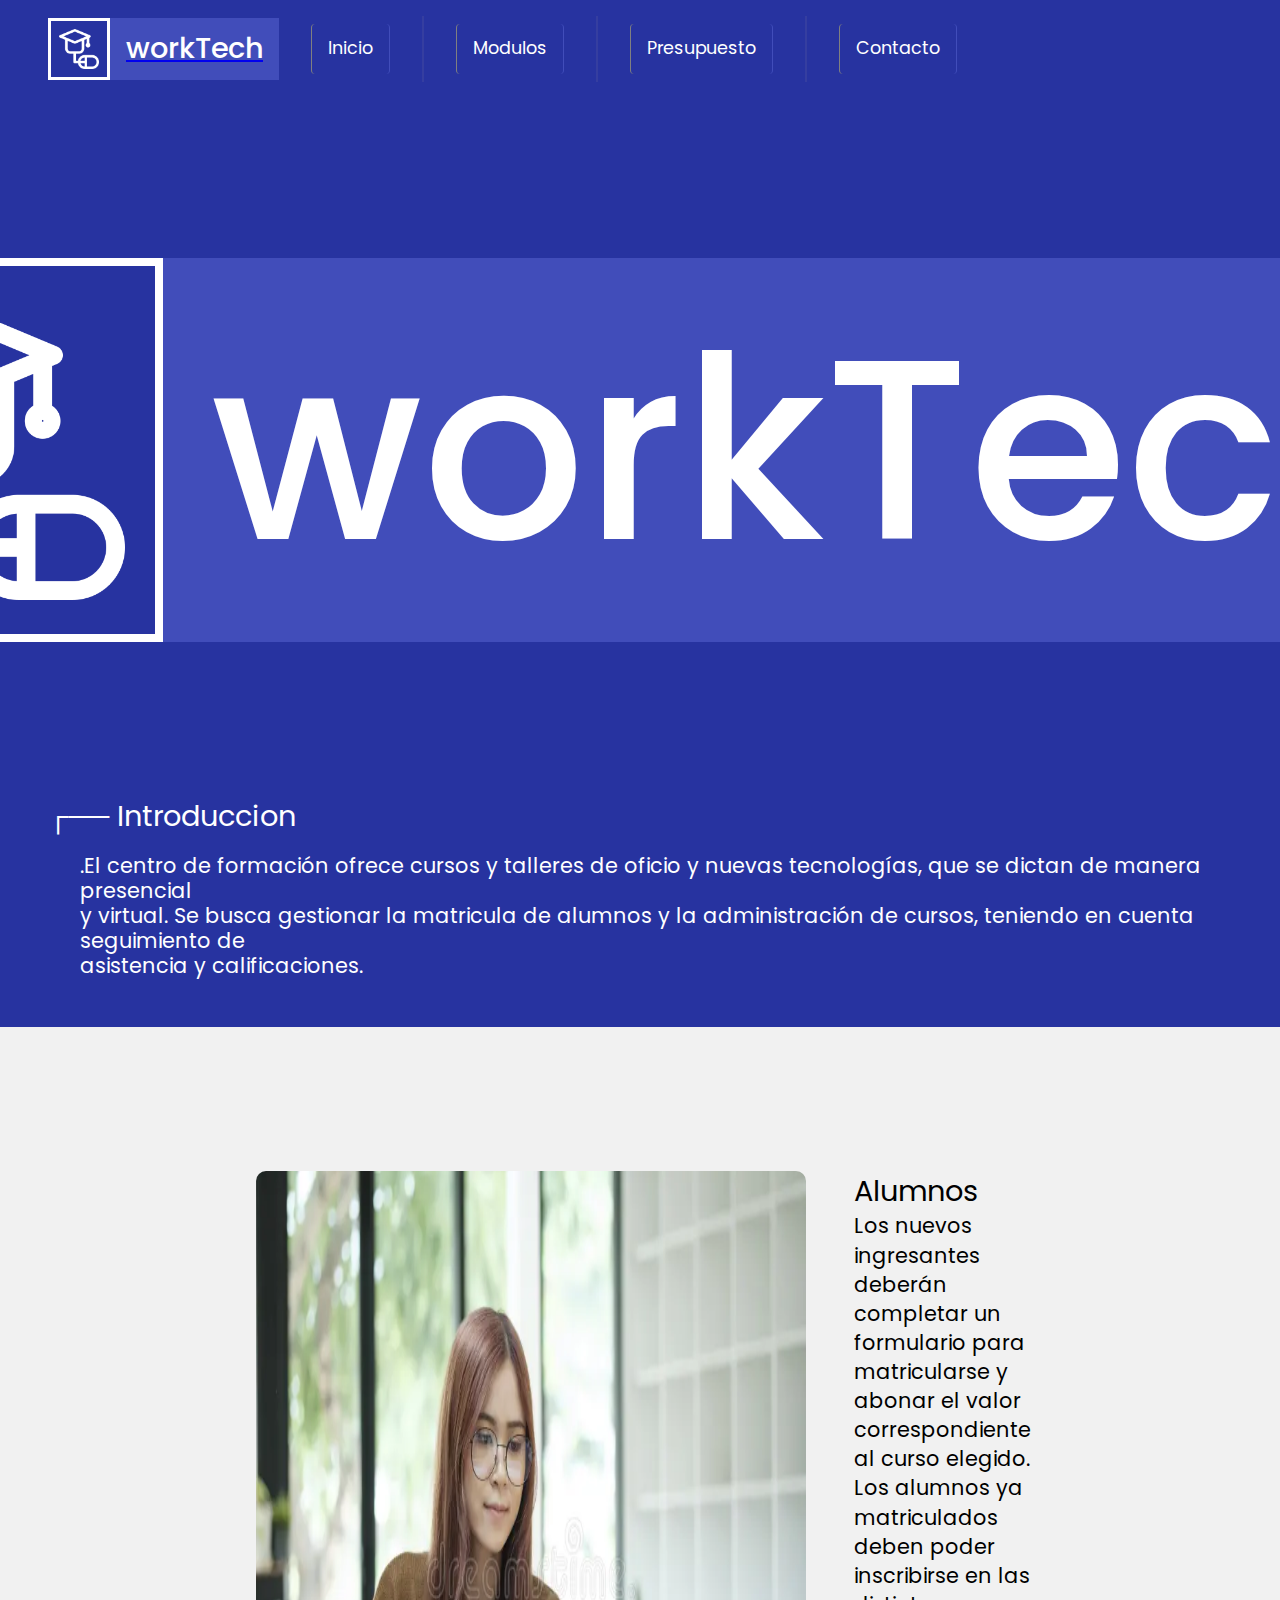
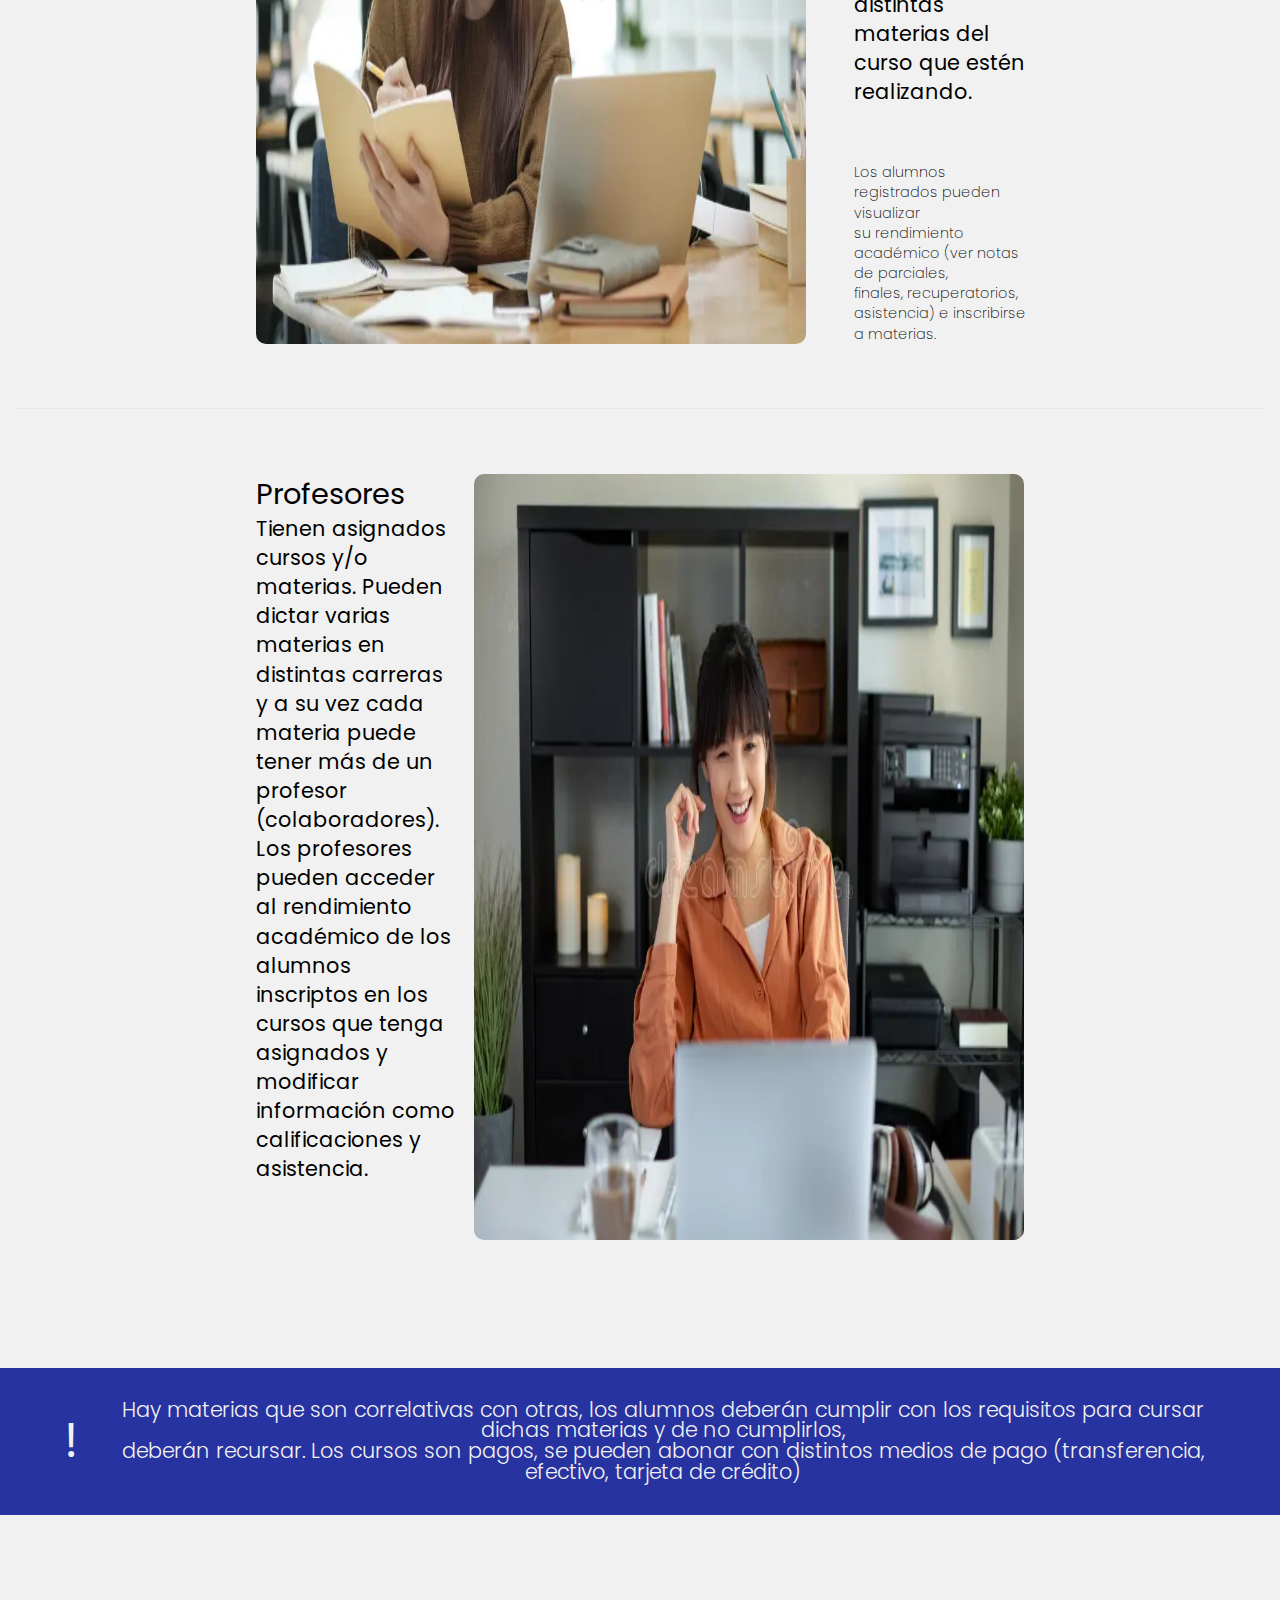
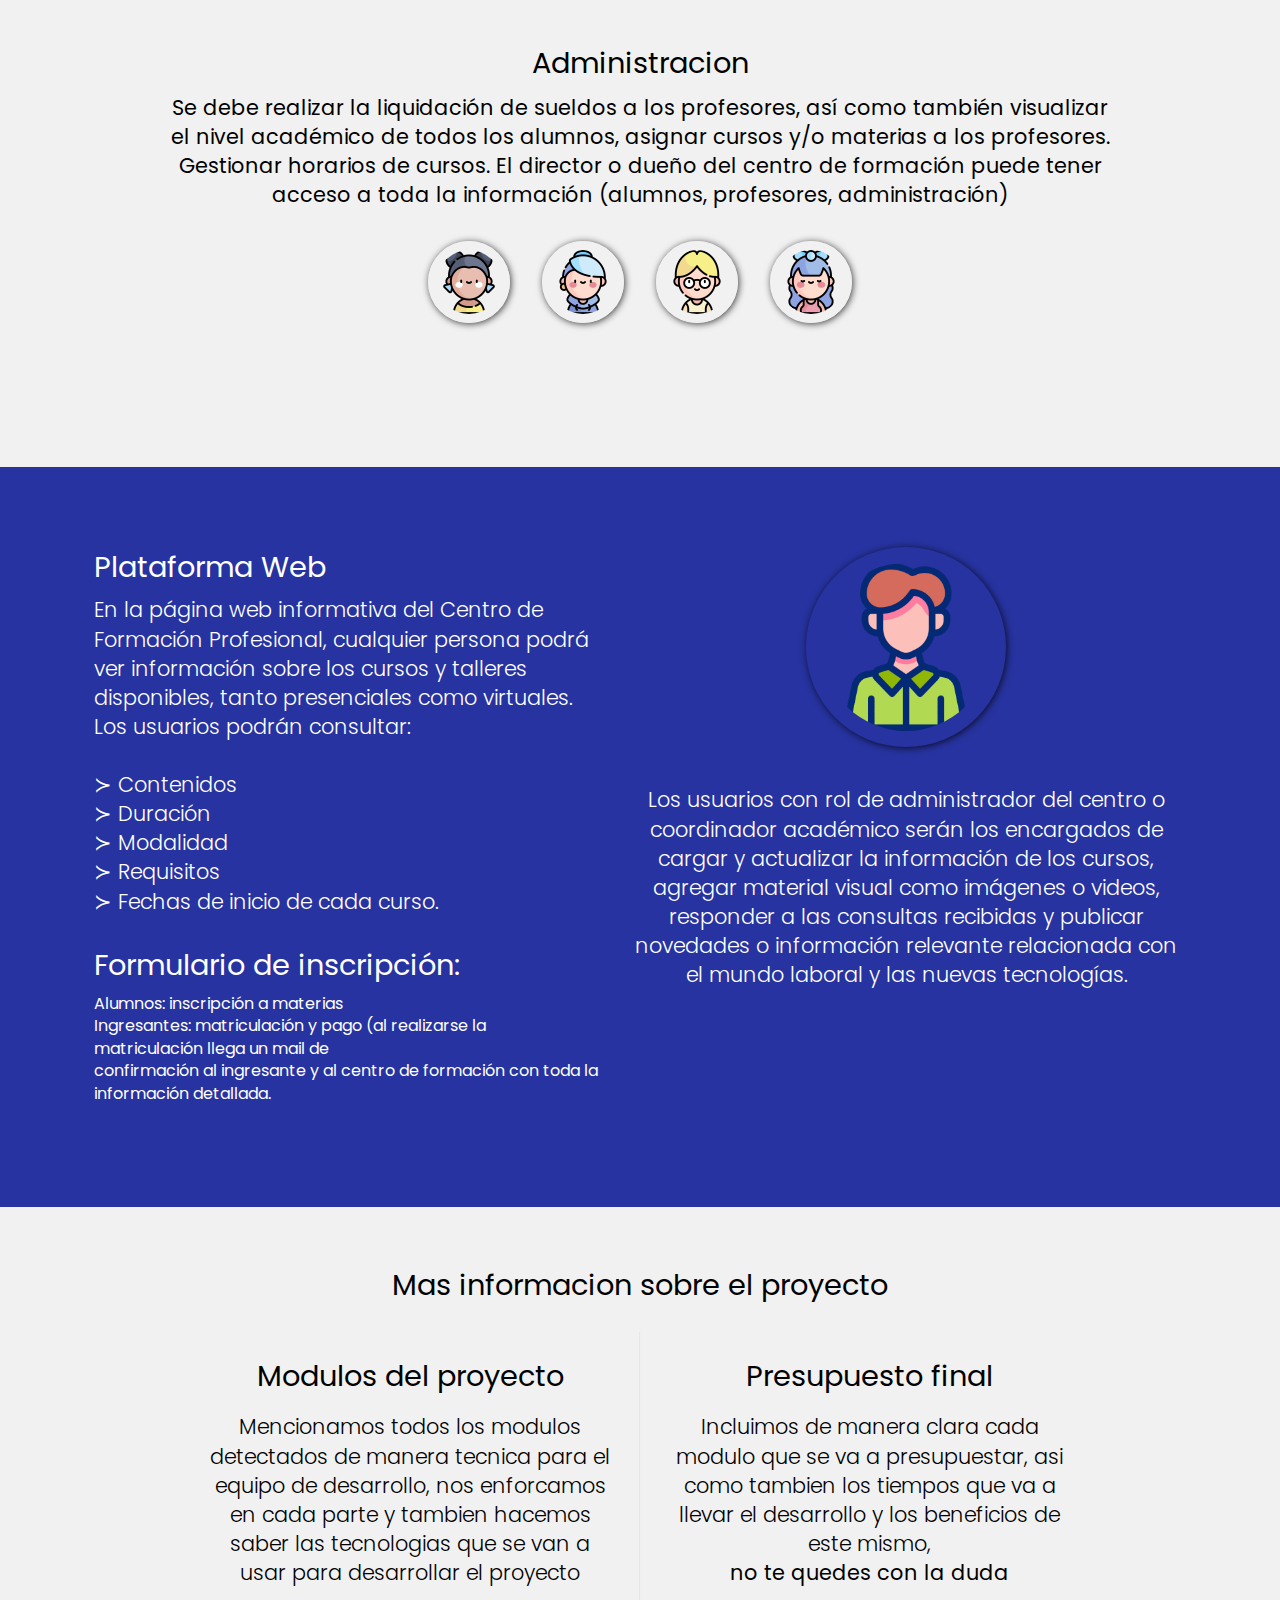
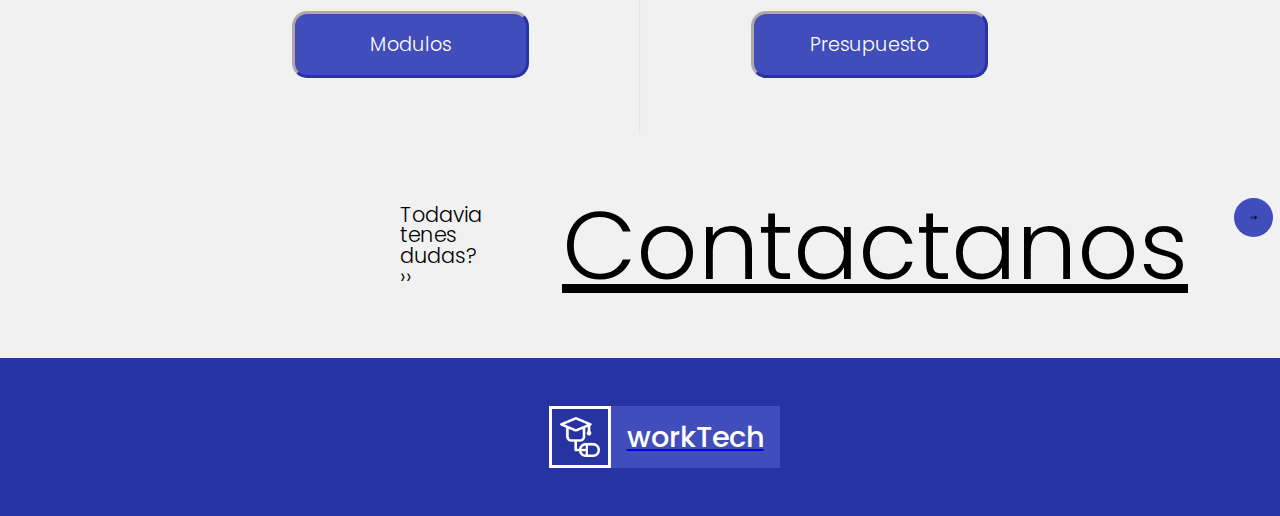
<file: index.html>
<!DOCTYPE html>
<html lang="es">

<head>
    <meta charset="UTF-8">
    <meta name="viewport" content="width=device-width, initial-scale=1.0">
    <title>workTech</title>

    <link rel="stylesheet" href="styles/index.css">
    <link rel="stylesheet" href="styles/reset.css">
    <link rel="stylesheet" href="styles/icon.css">
    <link
        href="https://fonts.googleapis.com/css2?family=Poppins:wght@100;200;300;400;500;600;700;800;900&amp;display=swap"
        rel="stylesheet">
</head>

<body>
    <header>
        <nav>
            <ul class="contLista">
                <a href="index.html">
                    <div class="ajusteHeader">
                        <div class="ajusteHeader2">
                            <img src="assets/img/aprender-en-linea.png" alt="" class="ajusteLogo">
                        </div>
                        <div class="ajusteMarca">
                            <p class="ajusteMarca2">workTech</p>
                        </div>
                    </div>
                </a>


                <a href="index.html" class="linkLista">
                    <li class="link">Inicio</li>
                </a>
                <div class="divisor"></div>
                <a href="modulos.html" class="linkLista">
                    <li class="link">Modulos</li>
                </a>
                <div class="divisor"></div>
                <a href="presupuesto.html" class="linkLista">
                    <li class="link">Presupuesto</li>
                </a>
                <div class="divisor"></div>
                <a href="contacto.html" class="linkLista">
                    <li class="link">Contacto</li>
                </a>
            </ul>
        </nav>
    </header>

    <main>
        <div style="background-color: #2733A0;">
            <div style="display: flex; justify-content: center;">
                <div class=" contworkTech">
                    <div class="logo">
                        <img src="assets/img/aprender-en-linea.png" alt="" class="imgLogo">
                    </div>
                    <div class="workTech">
                        <p class="workTechTexto">workTech</p>
                    </div>
                </div>
            </div>
            <article class="contEntrevista">
                <h2 class="tituloIntrod">┌── Introduccion</h2>
                <p class="descEntrevista">.El centro de formación ofrece cursos y talleres de oficio y nuevas
                    tecnologías,
                    que se dictan de manera presencial <br> y virtual. Se busca gestionar la matricula de
                    alumnos y la administración de cursos, teniendo en cuenta seguimiento de <br> asistencia y
                    calificaciones.</p>
            </article>
            <article class="contEntrevista2">
                <div style="padding: 8rem 0 3rem 0;">
                    <div class="imgEntrevista">
                        <img src="assets/img/img 1.webp" alt="" class="img">
                        <div class="rightEntrevista">
                            <h2>Alumnos</h2>
                            <p style="font-size: 1.3rem;">Los nuevos ingresantes deberán completar un formulario para
                                matricularse y abonar el valor correspondiente al curso elegido.
                                Los alumnos ya matriculados deben poder inscribirse en las distintas
                                materias del curso que estén realizando. </p>
                            <p class="miniDesc">Los alumnos registrados pueden visualizar <br> su rendimiento académico
                                (ver notas de
                                parciales,<br> finales, recuperatorios, asistencia) e inscribirse a materias.</p>
                        </div>
                    </div>
                </div>

                <hr>
                <div style="margin: 4rem 0 3rem 0;">
                    <div class="imgEntrevista">
                        <div class="leftEntrevista">
                            <h2>Profesores</h2>
                            <p style="font-size: 1.3rem;">Tienen asignados cursos y/o materias. Pueden dictar varias
                                materias en distintas carreras y a su vez cada materia puede tener más de un profesor
                                (colaboradores). Los profesores pueden acceder al rendimiento académico de los alumnos
                                inscriptos en los cursos que tenga asignados y modificar información como calificaciones
                                y asistencia.</p>
                            <p class="miniDesc">

                        </div>
                        <img src="assets/img/img 2.webp" alt="" class="img">
                    </div>
                </div>
            </article>
        </div>
        <section class="contAclarar">
            <p style="font-size: 3rem; font-weight: 400; margin: 0 2rem 0 0;">!</p>
            <p>Hay materias que son correlativas con otras, los alumnos deberán cumplir con los requisitos para
                cursar dichas materias y de no cumplirlos, <br> deberán recursar.
                Los cursos son pagos, se pueden abonar con distintos medios de pago (transferencia, efectivo,
                tarjeta de crédito)</p>
        </section>

        <section class="contAdministracion">
            <div class="contAdmin">
                <div>
                    <h2>Administracion</h2>
                    <p>Se debe realizar la liquidación de sueldos a los profesores,
                        así como también visualizar <br> el nivel académico de todos
                        los alumnos, asignar cursos y/o materias a los profesores. <br>
                        Gestionar horarios de cursos. El director o dueño del centro de
                        formación puede tener <br> acceso a toda la información (alumnos,
                        profesores, administración)</p>
                </div>
            </div>
            <div class="iconos">
                <img src="assets/img/adolescente.png" alt="" class="iconX">
                <img src="assets/img/adolescente(1).png" alt="" class="iconX">
                <img src="assets/img/adolescente(2).png" alt="" class="iconX">
                <img src="assets/img/adolescente(3).png" alt="" class="iconX">
            </div>

        </section>

        <section class="contWeb">
            <div class="plataformaWeb">
                <h2>Plataforma Web</h2>
                <p>En la página web informativa del Centro de Formación Profesional, cualquier persona podrá ver
                    información sobre los cursos y talleres disponibles, tanto presenciales como virtuales. Los usuarios
                    podrán consultar: <br>
                    <br> ≻ Contenidos
                    <br> ≻ Duración
                    <br> ≻ Modalidad
                    <br> ≻ Requisitos
                    <br> ≻ Fechas de inicio de cada curso.
                    <br>
                    <br>
                <h2>Formulario de inscripción:</h2>
                Alumnos: inscripción a materias <br>
                Ingresantes: matriculación y pago (al realizarse la matriculación llega un mail de <br>confirmación al
                ingresante y al centro de formación con toda la información detallada.
                </p>
                <br>
            </div>
            <div class="herramientas">
                <img src="assets/img/Jefe.png" alt="" class="iconJefe">
                <p>Los usuarios con rol de administrador del centro o coordinador académico serán los encargados de
                    cargar y actualizar la información de los cursos, agregar material visual como imágenes o videos,
                    responder a las consultas recibidas y publicar novedades o información relevante relacionada con el
                    mundo laboral y las nuevas tecnologías.</p>
            </div>
        </section>

        <article class="contFinal">
            <h2 class="interesado">Mas informacion sobre el proyecto</h2>
            <div class="contFlexBoton">
                <div class="contBotones">
                    <h2>Modulos del proyecto</h2>
                    <p>Mencionamos todos los modulos detectados de manera tecnica para el equipo de desarrollo, nos
                        enforcamos en cada parte y tambien hacemos saber las tecnologias que se van a usar para
                        desarrollar el proyecto</p>
                    <a href="modulos.html"><button class="botones">Modulos</button></a>
                </div>
                <hr style="opacity: 10%; color: #2733A0; height: 400px; margin: 1rem 0 0 0;">
                <div class="contBotones1">
                    <h2>Presupuesto final</h2>
                    <p>Incluimos de manera clara cada modulo que se va a presupuestar, asi como tambien los tiempos que
                        va a llevar el desarrollo y los beneficios de este mismo, <br> <strong
                            style="font-weight: 400;">no te quedes con la duda</strong></p>

                    <a href="presupuesto.html"><button class="botones">Presupuesto</button></a>
                </div>
            </div>


        </article>

        <div class="contContacto">
            <div class="contacto">
                <p>Todavia tenes <br> dudas? ››</p>
                <h2><a href="contacto.html">Contactanos</a></h2>
            </div>
            <div class="imgContacto">
                <a href="contacto.html" class="aContacto">
                    <img src="assets/img/flecha-correcta.png" alt="" class="contactoBoton">
                </a>
            </div>
        </div>

        <footer class="contFooter">
            <a href="index.html">
                    <div class="ajusteHeader">
                        <div class="ajusteHeader2">
                            <img src="assets/img/aprender-en-linea.png" alt="" class="ajusteLogo">
                        </div>
                        <div class="ajusteMarca">
                            <p class="ajusteMarca2">workTech</p>
                        </div>
                    </div>
                </a>
        </footer>
    </main>

</body>

</html>
</file>
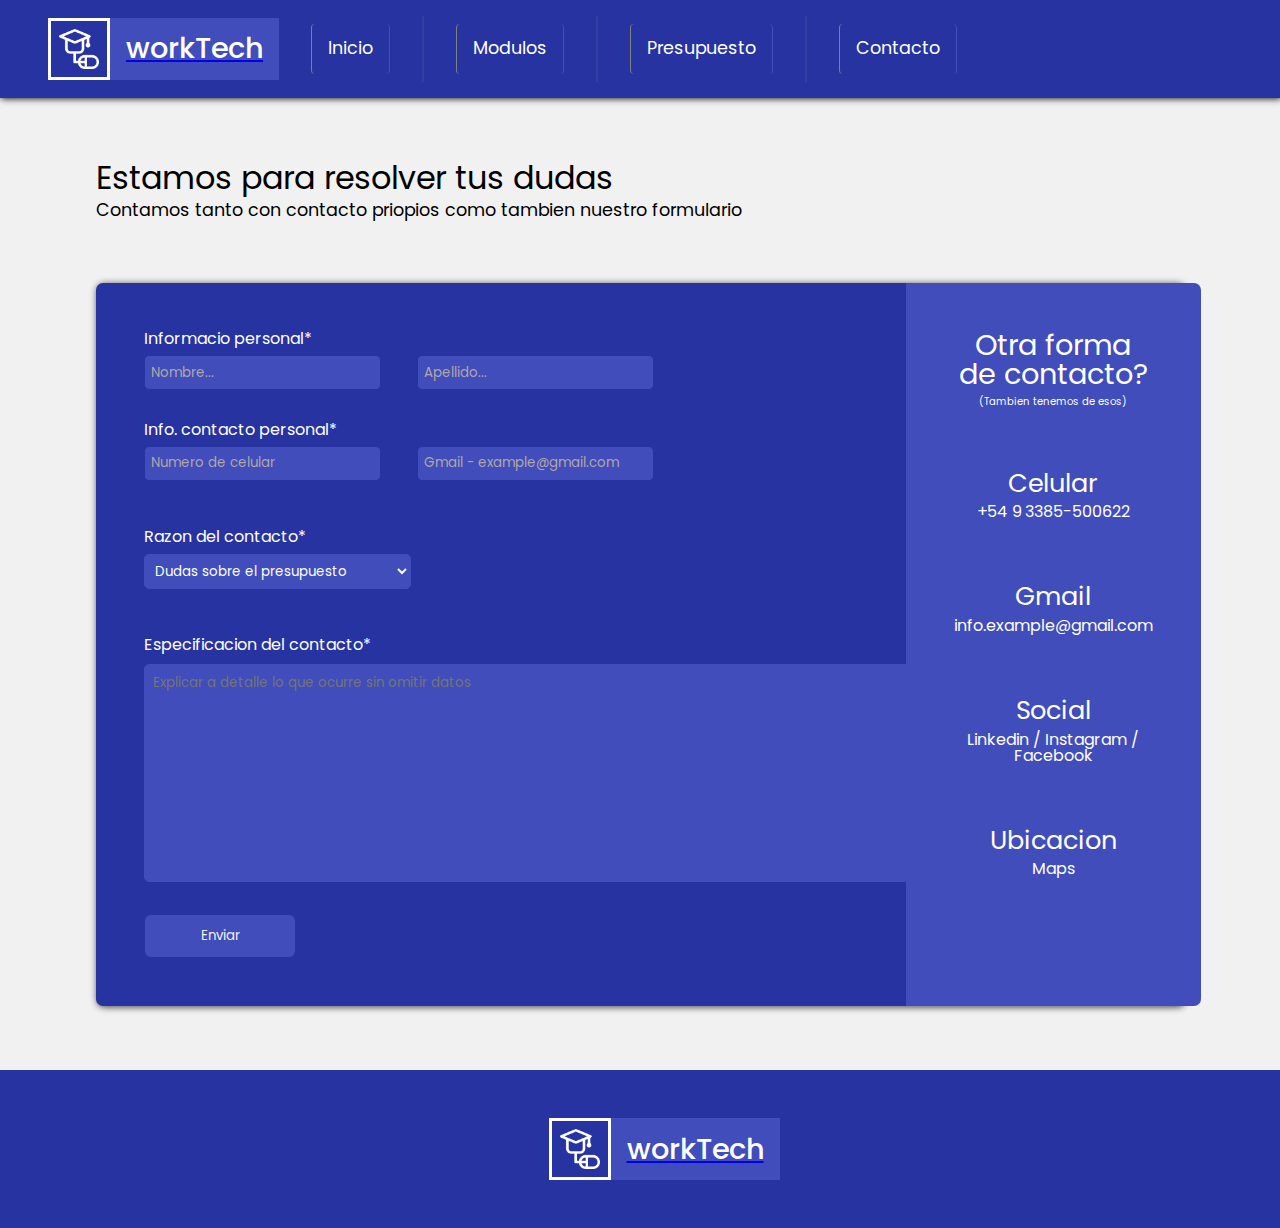
<file: contacto.html>
<!DOCTYPE html>
<html lang="es">

<head>
    <meta charset="UTF-8">
    <meta name="viewport" content="width=device-width, initial-scale=1.0">
    <title>Contacto - workTech</title>

    <link rel="stylesheet" href="styles/index.css">
    <link rel="stylesheet" href="styles/reset.css">
    <link rel="stylesheet" href="styles/contacto.css">
    <link rel="stylesheet" href="styles/icon.css">
    <link
        href="https://fonts.googleapis.com/css2?family=Poppins:wght@100;200;300;400;500;600;700;800;900&amp;display=swap"
        rel="stylesheet">
</head>

<body>
    <header>
        <nav>
            <ul class="contLista">
                <a href="index.html">
                    <div class="ajusteHeader">
                        <div class="ajusteHeader2">
                            <img src="assets/img/aprender-en-linea.png" alt="" class="ajusteLogo">
                        </div>
                        <div class="ajusteMarca">
                            <p class="ajusteMarca2">workTech</p>
                        </div>
                    </div>
                </a>


                <a href="index.html" class="linkLista">
                    <li class="link">Inicio</li>
                </a>
                <div class="divisor"></div>
                <a href="modulos.html" class="linkLista">
                    <li class="link">Modulos</li>
                </a>
                <div class="divisor"></div>
                <a href="presupuesto.html" class="linkLista">
                    <li class="link">Presupuesto</li>
                </a>
                <div class="divisor"></div>
                <a href="contacto.html" class="linkLista">
                    <li class="link">Contacto</li>
                </a>
            </ul>
        </nav>
    </header>

    <article class="contNosotros">
        <h1 class="nosotrosTitulo">Estamos para resolver tus dudas</h1>
        <p class="nosotrosDesc">Contamos tanto con contacto priopios como tambien nuestro formulario</p>
    </article>
    <section class="contPadre">
        <form action="#" class="contForm">
            <div>
                <h3>Informacio personal*</h3>
                <label for="nombre"></label>
                <input type="text" name="nombre" id="nombre" placeholder="Nombre...">
                <label for="apellido"></label>
                <input type="text" name="apellido" id="apellido" placeholder="Apellido...">

            </div>
            <div>
                <h3>Info. contacto personal*</h3>
                <label for="phone"></label>
                <input type="text" name="phone" id="phone" placeholder="Numero de celular">
                <label for="mail"></label>
                <input type="mail" name="mail" id="mail" placeholder="Gmail - example@gmail.com">
            </div>
            <div class="contSelect">
                <label for="opcion">Razon del contacto*</label>
                <select name="opcion" id="opcion">
                    <option value="1">Dudas sobre el presupuesto</option>
                    <option value="2">Aclaracion de pequeños detalles</option>
                    <option value="3">Revision general del proyecto</option>
                    <option value="4">Incongruencias con la informacion</option>
                    <option value="5">Otra opcion que no aparezca...</option>
                </select>
            </div>
            <div class="contSelect">
                <label for="comentario">Especificacion del contacto*</label>
                <textarea name="comentario" id="comentario"
                    placeholder="Explicar a detalle lo que ocurre sin omitir datos" rows="10" cols="200"></textarea>
            </div>
            <div class="contBoton">
                <button class="botonFormulario">Enviar</button>
            </div>

        </form>
        <div class="contInfo">
            <p style="font-size: 1.8rem;">Otra forma de contacto?</p>
            <p style="font-size: 10px; margin: .5rem 0 0 0;">(Tambien tenemos de esos)</p>

            <div class="contOtra">
                <div>
                    <h3 class="tituloContactos">Celular</h3>
                    <p>+54 9 3385-500622</p>
                </div>
                <div>
                    <h3 class="tituloContactos">Gmail</h3>
                    <p>info.example@gmail.com</p>
                </div>
                <div>
                    <h3 class="tituloContactos">Social</h3>
                    <p>Linkedin / Instagram / Facebook</p>
                </div>
                <div>
                    <h3 class="tituloContactos">Ubicacion</h3>
                    <p>Maps</p>
                </div>

            </div>
        </div>
    </section>

    <footer class="contFooter">
            <a href="index.html">
                    <div class="ajusteHeader">
                        <div class="ajusteHeader2">
                            <img src="assets/img/aprender-en-linea.png" alt="" class="ajusteLogo">
                        </div>
                        <div class="ajusteMarca">
                            <p class="ajusteMarca2">workTech</p>
                        </div>
                    </div>
                </a>
        </footer>
</body>

</html>
</file>
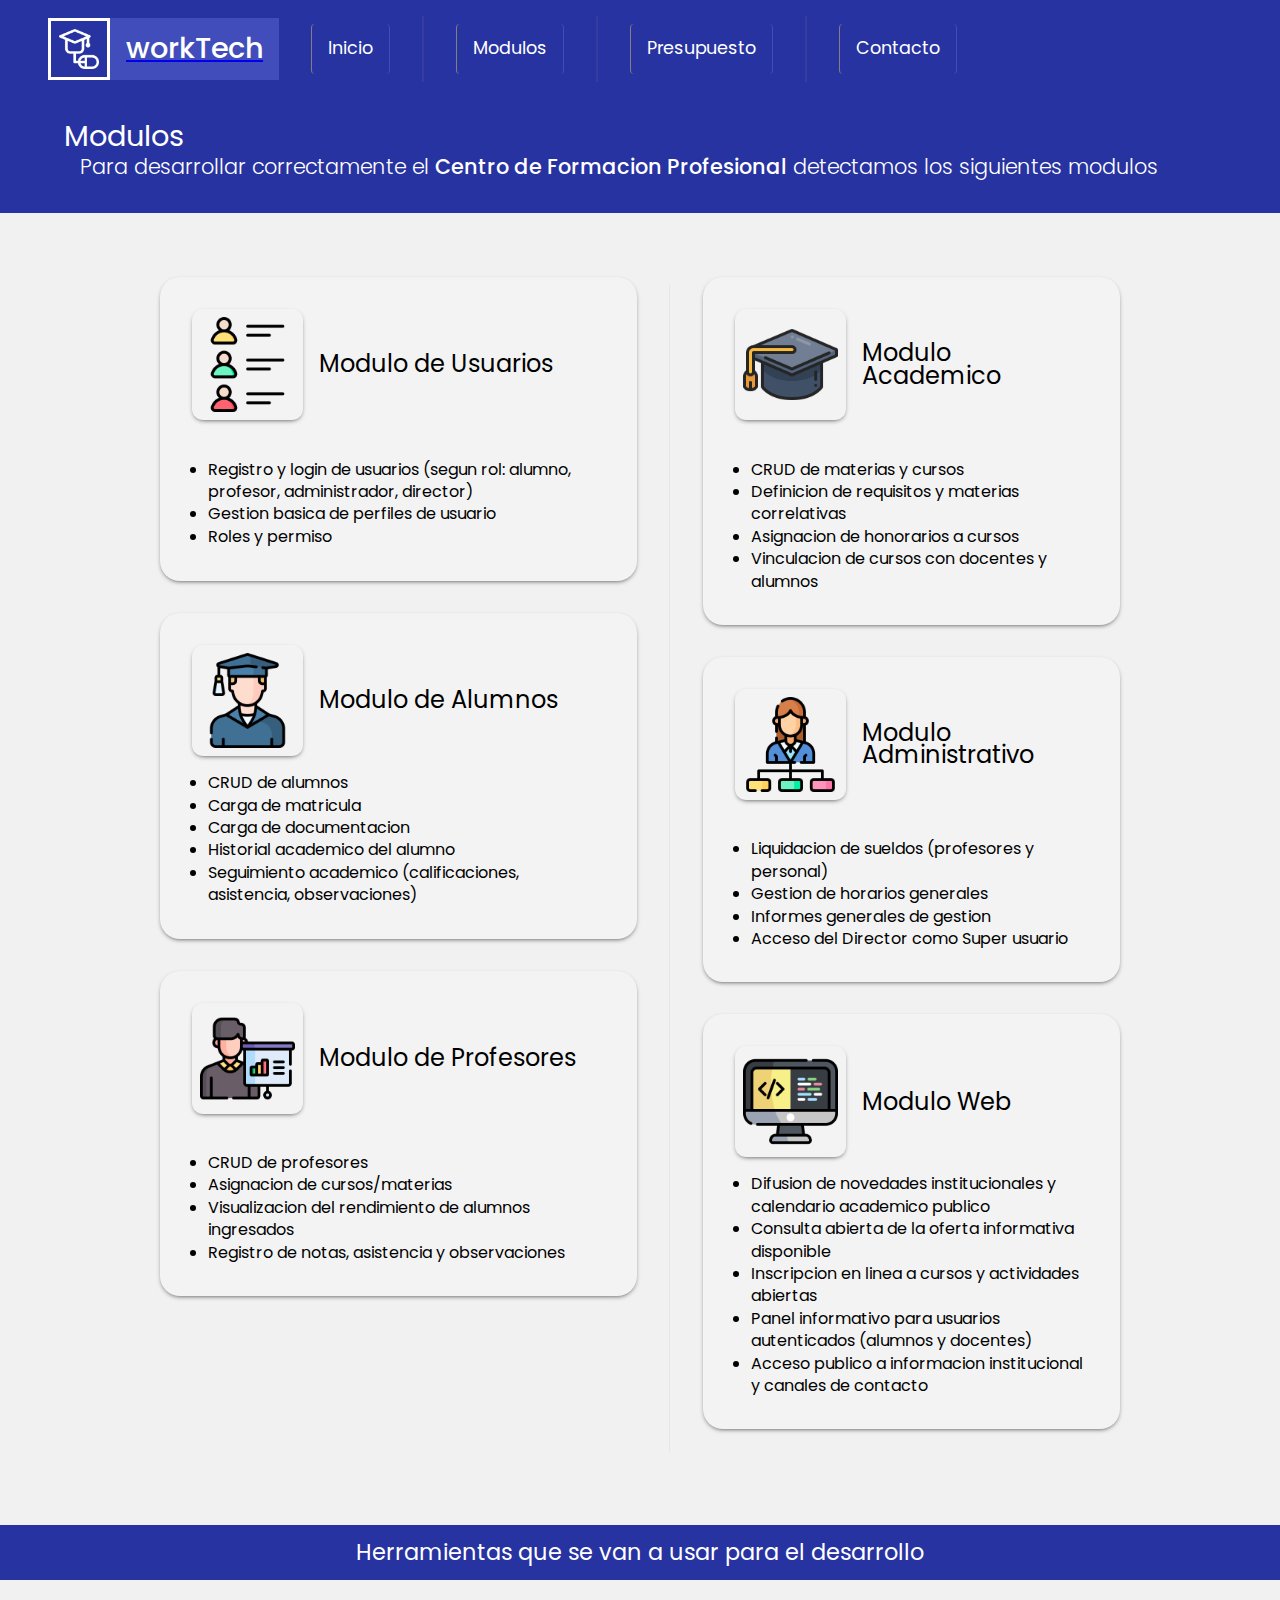
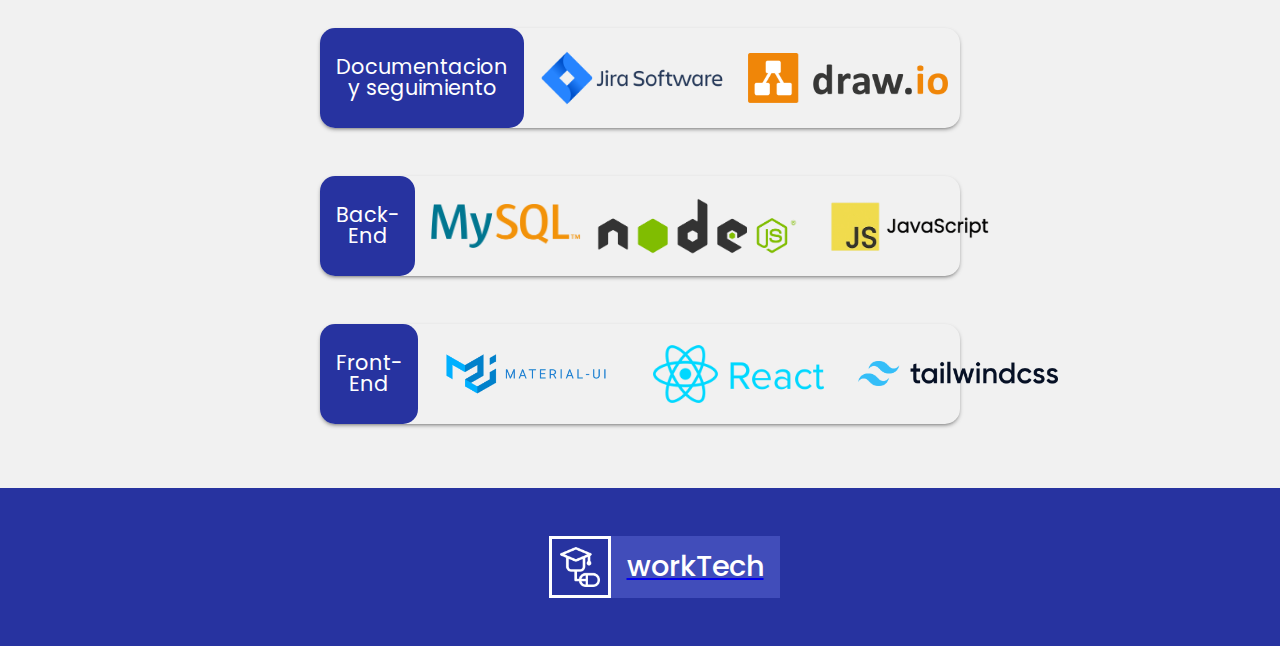
<file: modulos.html>
<!DOCTYPE html>
<html lang="es">

<head>
    <meta charset="UTF-8">
    <meta name="viewport" content="width=device-width, initial-scale=1.0">
    <title>Modulos - workTech</title>

    <link rel="stylesheet" href="styles/index.css">
    <link rel="stylesheet" href="styles/reset.css">
    <link rel="stylesheet" href="styles/modulos.css">
    <link rel="stylesheet" href="styles/icon.css">
    <link
        href="https://fonts.googleapis.com/css2?family=Poppins:wght@100;200;300;400;500;600;700;800;900&amp;display=swap"
        rel="stylesheet">
</head>

<body>
    <header>
        <nav>
            <ul class="contLista">
                <a href="index.html">
                    <div class="ajusteHeader">
                        <div class="ajusteHeader2">
                            <img src="assets/img/aprender-en-linea.png" alt="" class="ajusteLogo">
                        </div>
                        <div class="ajusteMarca">
                            <p class="ajusteMarca2">workTech</p>
                        </div>
                    </div>
                </a>


                <a href="index.html" class="linkLista">
                    <li class="link">Inicio</li>
                </a>
                <div class="divisor"></div>
                <a href="modulos.html" class="linkLista">
                    <li class="link">Modulos</li>
                </a>
                <div class="divisor"></div>
                <a href="presupuesto.html" class="linkLista">
                    <li class="link">Presupuesto</li>
                </a>
                <div class="divisor"></div>
                <a href="contacto.html" class="linkLista">
                    <li class="link">Contacto</li>
                </a>
            </ul>
        </nav>
    </header>

    <div class="contHeader">
        <h2>Modulos</h2>
        <p>Para desarrollar correctamente el <strong style="font-weight: 500;">Centro de Formacion Profesional</strong>
            detectamos los siguientes modulos</p>
    </div>

    <section class="contModulos">
        <div class="contSec1">
            <div class="modulos">
                <div>
                    <div class="asd">
                        <img src="assets/img/modulos/Usuario.png" alt="" class="imgModulos">
                        <h2>Modulo de Usuarios</h2>
                    </div>
                    <ul>
                        <br>
                        <li>Registro y login de usuarios (segun rol: alumno, profesor, administrador, director)</li>
                        <li>Gestion basica de perfiles de usuario</li>
                        <li>Roles y permiso</li>
                    </ul>
                </div>
            </div>
            <div class="modulos">

                <div>
                    <div class="asd">
                        <img src="assets/img/modulos/alumno.png" alt="" class="imgModulos">
                        <h2>Modulo de Alumnos</h2>
                    </div>
                    <ul>
                        <li>CRUD de alumnos</li>
                        <li>Carga de matricula</li>
                        <li>Carga de documentacion</li>
                        <li>Historial academico del alumno</li>
                        <li>Seguimiento academico (calificaciones, asistencia, observaciones)</li>
                    </ul>
                </div>
            </div>
            <div class="modulos">
                <div>
                    <div class="asd">
                        <img src="assets/img/modulos/profesor.png" alt="" class="imgModulos">
                        <h2>Modulo de Profesores</h2>
                    </div>
                    <ul>
                        <br>
                        <li>CRUD de profesores</li>
                        <li>Asignacion de cursos/materias</li>
                        <li>Visualizacion del rendimiento de alumnos ingresados</li>
                        <li>Registro de notas, asistencia y observaciones</li>
                    </ul>
                </div>
            </div>
        </div>
        <hr>
        <div class="ContSect2">
            <div class="modulos">

                <div>
                    <div class="asd">
                        <img src="assets/img/modulos/Academico.png" alt="" class="imgModulos">
                        <h2>Modulo Academico</h2>
                    </div>
                    <ul>
                        <br>
                        <li>CRUD de materias y cursos</li>
                        <li>Definicion de requisitos y materias correlativas</li>
                        <li>Asignacion de honorarios a cursos</li>
                        <li>Vinculacion de cursos con docentes y alumnos</li>
                    </ul>
                </div>
            </div>
            <div class="modulos">

                <div>
                    <div class="asd">
                        <img src="assets/img/modulos/Administracion.png" alt="" class="imgModulos">
                        <h2>Modulo Administrativo</h2>
                    </div>

                    <ul>
                        <br>
                        <li>Liquidacion de sueldos (profesores y personal)</li>
                        <li>Gestion de horarios generales</li>
                        <li>Informes generales de gestion</li>
                        <li>Acceso del Director como Super usuario</li>
                    </ul>
                </div>
            </div>
            <div class="modulos">
                <div>
                    <div class="asd">
                        <img src="assets/img/modulos/web.png" alt="" class="imgModulos">
                        <h2>Modulo Web</h2>
                    </div>

                    <ul>
                        <li>Difusion de novedades institucionales y calendario academico publico</li>
                        <li>Consulta abierta de la oferta informativa disponible</li>
                        <li>Inscripcion en linea a cursos y actividades abiertas</li>
                        <li>Panel informativo para usuarios autenticados (alumnos y docentes)</li>
                        <li>Acceso publico a informacion institucional y canales de contacto</li>
                    </ul>
                </div>
            </div>
        </div>
    </section>

    <div class="divisionHerramientas">
        <h2>Herramientas que se van a usar para el desarrollo</h2>
    </div>

    <section class="contHerramientas">
        <div class="contH2">
            <h2>Documentacion y seguimiento</h2>
        </div>
        <div class="contimgHerramientas">
            <img src="assets/img/herramientas/Jirass.webp" alt="" class="imgHerramienta">
            <img src="assets/img/herramientas/draw io.png" alt="" class="imgHerramienta">
        </div>
    </section>
    <section class="contHerramientas">
        <div class="contH2">
            <h2>Back-End</h2>
        </div>
        <div class="contimgHerramientas ajuste">
            <img src="assets/img/herramientas/mysql 1.png" alt="" class="imgHerramienta ajuste2">
            <img src="assets/img/herramientas/nodejs a.png" alt="" class="imgHerramienta">
            <img src="assets/img/herramientas/javascript-logo-black.png" alt="" class="imgHerramienta">
        </div>
    </section>
    <section class="contHerramientas">
        <div class="contH2">
            <h2>Front-End</h2>
        </div>
        <div class="contimgHerramientas">
            <img src="assets/img/herramientas/materialui.png" alt="" class="imgHerramienta">
            <img src="assets/img/herramientas/react.png" alt="" class="imgHerramienta">
            <img src="assets/img/herramientas/tailwind.png" alt="" class="imgHerramienta">
        </div>
    </section>

    <footer class="contFooter">
        <a href="index.html">
            <div class="ajusteHeader">
                <div class="ajusteHeader2">
                    <img src="assets/img/aprender-en-linea.png" alt="" class="ajusteLogo">
                </div>
                <div class="ajusteMarca">
                    <p class="ajusteMarca2">workTech</p>
                </div>
            </div>
        </a>
    </footer>
</body>

</html>
</file>
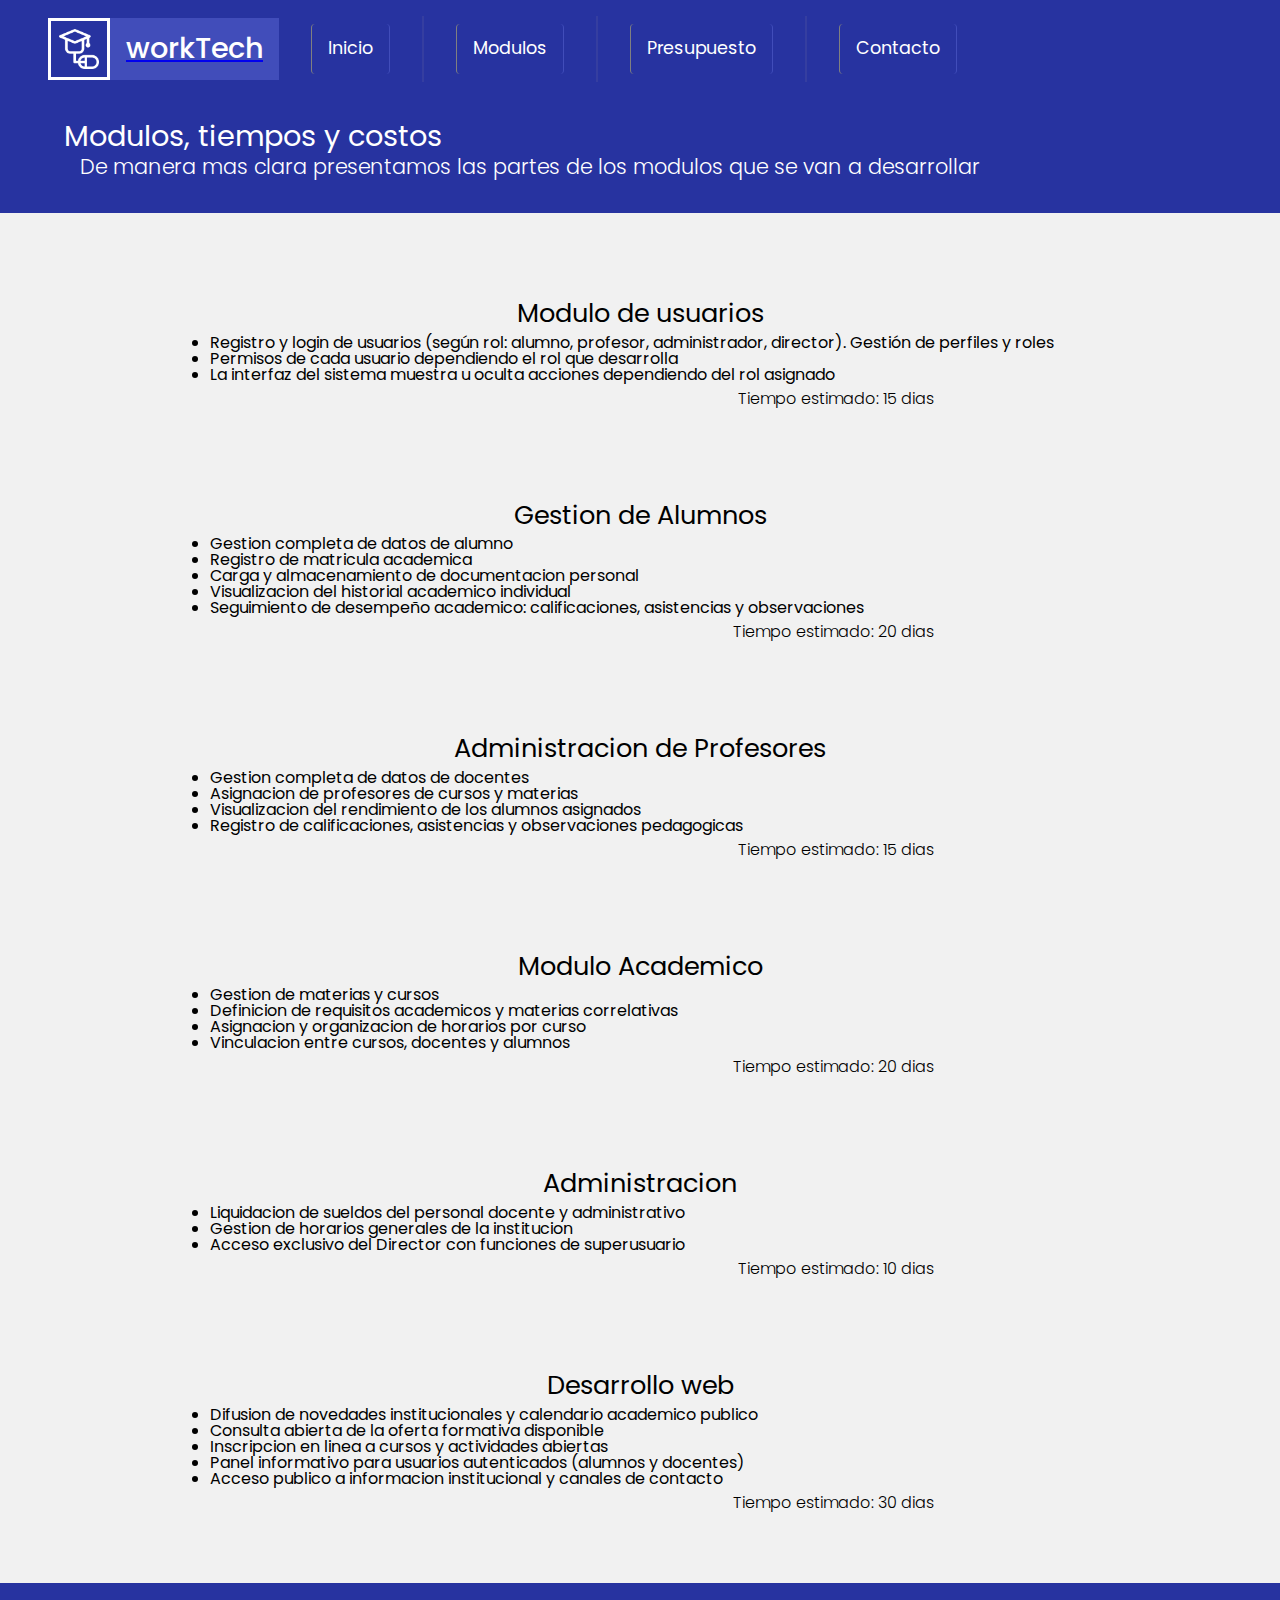
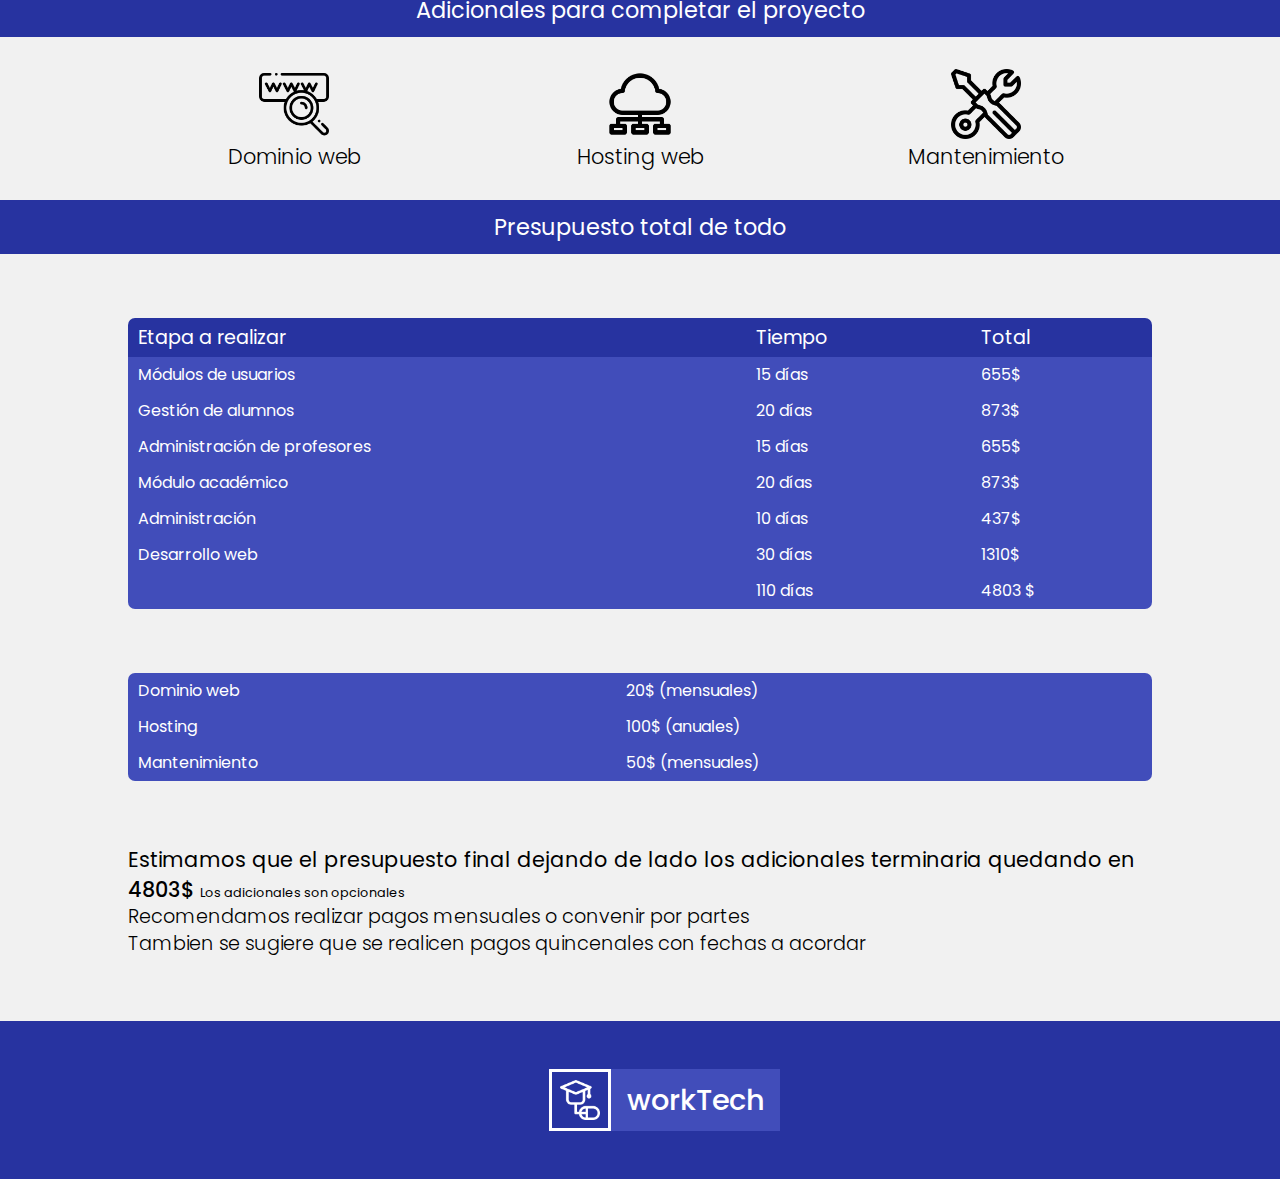
<file: presupuesto.html>
<!DOCTYPE html>
<html lang="es">

<head>
    <meta charset="UTF-8">
    <meta name="viewport" content="width=device-width, initial-scale=1.0">
    <title>Presupuesto - workTech</title>

    <link rel="stylesheet" href="styles/index.css">
    <link rel="stylesheet" href="styles/reset.css">
    <link rel="stylesheet" href="styles/presupuesto.css">
    <link rel="stylesheet" href="styles/icon.css">
    <link
        href="https://fonts.googleapis.com/css2?family=Poppins:wght@100;200;300;400;500;600;700;800;900&amp;display=swap"
        rel="stylesheet">
</head>

<body>
    <header>
        <nav>
            <ul class="contLista">
                <a href="index.html">
                    <div class="ajusteHeader">
                        <div class="ajusteHeader2">
                            <img src="assets/img/aprender-en-linea.png" alt="" class="ajusteLogo">
                        </div>
                        <div class="ajusteMarca">
                            <p class="ajusteMarca2">workTech</p>
                        </div>
                    </div>
                </a>


                <a href="index.html" class="linkLista">
                    <li class="link">Inicio</li>
                </a>
                <div class="divisor"></div>
                <a href="modulos.html" class="linkLista">
                    <li class="link">Modulos</li>
                </a>
                <div class="divisor"></div>
                <a href="presupuesto.html" class="linkLista">
                    <li class="link">Presupuesto</li>
                </a>
                <div class="divisor"></div>
                <a href="contacto.html" class="linkLista">
                    <li class="link">Contacto</li>
                </a>
            </ul>
        </nav>
    </header>

    <div class="contHeader">
        <h2>Modulos, tiempos y costos</h2>
        <p>De manera mas clara presentamos las partes de los modulos que se van a desarrollar</p>
    </div>

    <section class="padreCostos">
        <div class="contDescPresu">
            <div class="contPresu">
                <h2>Modulo de usuarios</h2>
                <ul class="contListaPresu">
                    <li>Registro y login de usuarios (según rol: alumno, profesor, administrador, director).
                        Gestión de perfiles y roles
                    </li>
                    <li>Permisos de cada usuario dependiendo el rol que desarrolla</li>
                    <li>La interfaz del sistema muestra u oculta acciones dependiendo
                        del rol asignado</li>
                </ul>
                <div class="soloTiempo">
                    <p>Tiempo estimado: 15 dias</p>
                </div>
            </div>
        </div>
    </section>
    <section class="padreCostos">
        <div class="contDescPresu">
            <div class="contPresu">
                <h2>Gestion de Alumnos</h2>
                <ul class="contListaPresu">
                    <li>Gestion completa de datos de alumno</li>
                    <li>Registro de matricula academica</li>
                    <li>Carga y almacenamiento de documentacion personal</li>
                    <li>Visualizacion del historial academico individual</li>
                    <li>Seguimiento de desempeño academico: calificaciones, asistencias y observaciones</li>
                </ul>
                <div class="soloTiempo">
                    <p>Tiempo estimado: 20 dias</p>
                </div>
            </div>
        </div>
    </section>
    <section class="padreCostos">
        <div class="contDescPresu">
            <div class="contPresu">
                <h2>Administracion de Profesores</h2>
                <ul class="contListaPresu">
                    <li>Gestion completa de datos de docentes</li>
                    <li>Asignacion de profesores de cursos y materias</li>
                    <li>Visualizacion del rendimiento de los alumnos asignados</li>
                    <li>Registro de calificaciones, asistencias y observaciones pedagogicas</li>
                </ul>
                <div class="soloTiempo">
                    <p>Tiempo estimado: 15 dias</p>
                </div>
            </div>
        </div>
    </section>
    <section class="padreCostos">
        <div class="contDescPresu">
            <div class="contPresu">
                <h2>Modulo Academico</h2>
                <ul class="contListaPresu">
                    <li>Gestion de materias y cursos</li>
                    <li>Definicion de requisitos academicos y materias correlativas</li>
                    <li>Asignacion y organizacion de horarios por curso</li>
                    <li>Vinculacion entre cursos, docentes y alumnos</li>
                </ul>
                <div class="soloTiempo">
                    <p>Tiempo estimado: 20 dias</p>
                </div>
            </div>
        </div>
    </section>
    <section class="padreCostos">
        <div class="contDescPresu">
            <div class="contPresu">
                <h2>Administracion</h2>
                <ul class="contListaPresu">
                    <li>Liquidacion de sueldos del personal docente y administrativo</li>
                    <li>Gestion de horarios generales de la institucion</li>
                    <li>Acceso exclusivo del Director con funciones de superusuario</li>
                </ul>
                <div class="soloTiempo">
                    <p>Tiempo estimado: 10 dias</p>
                </div>
            </div>
        </div>
    </section>
    <section class="padreCostos">
        <div class="contDescPresu">
            <div class="contPresu">
                <h2>Desarrollo web</h2>
                <ul class="contListaPresu">
                    <li>Difusion de novedades institucionales y calendario academico publico</li>
                    <li>Consulta abierta de la oferta formativa disponible</li>
                    <li>Inscripcion en linea a cursos y actividades abiertas</li>
                    <li>Panel informativo para usuarios autenticados (alumnos y docentes)</li>
                    <li>Acceso publico a informacion institucional y canales de contacto</li>
                </ul>
                <div class="soloTiempo">
                    <p>Tiempo estimado: 30 dias</p>
                </div>
            </div>
        </div>
    </section>

    <div class="divisionHerramientas">
        <h2>Adicionales para completar el proyecto</h2>
    </div>

    <article class="padreAdicionales">
        <div class="contAdicionales">
            <img src="assets/img/Adicionales/Dominio.png" alt="" class="imgAdicional">
            <h2>Dominio web</h2>
        </div>
        <div class="contAdicionales">
            <img src="assets/img/Adicionales/Hosting.png" alt="" class="imgAdicional">
            <h2>Hosting web</h2>
        </div>
        <div class="contAdicionales">
            <img src="assets/img/Adicionales/mantenimiento.png" alt="" class="imgAdicional">
            <h2>Mantenimiento</h2>
        </div>
    </article>

    <div class="divisionHerramientas">
        <h2>Presupuesto total de todo</h2>
    </div>

    <table border="1">
        <thead>
            <tr>
                <th>Etapa a realizar</th>
                <th>Tiempo</th>
                <th>Total</th>
            </tr>
        </thead>
        <tbody>
            <tr>
                <td>Módulos de usuarios</td>
                <td>15 días</td>
                <td>655$</td>
            </tr>
            <tr>
                <td>Gestión de alumnos</td>
                <td>20 días</td>
                <td>873$</td>
            </tr>
            <tr>
                <td>Administración de profesores</td>
                <td>15 días</td>
                <td>655$</td>
            </tr>
            <tr>
                <td>Módulo académico</td>
                <td>20 días</td>
                <td>873$</td>
            </tr>
            <tr>
                <td>Administración</td>
                <td>10 días</td>
                <td>437$</td>
            </tr>
            <tr>
                <td>Desarrollo web</td>
                <td>30 días</td>
                <td>1310$</td>
            </tr>
            <tr>
                <td></td>
                <td><strong>110 días</strong></td>
                <td><strong>4803 $</strong></td>
            </tr>
        </tbody>
    </table>

    <table class="tabla-costos">
        <tr>
            <td>Dominio web</td>
            <td>20$ (mensuales)</td>
        </tr>
        <tr>
            <td>Hosting</td>
            <td>100$ (anuales)</td>
        </tr>
        <tr>
            <td>Mantenimiento</td>
            <td>50$ (mensuales)</td>
        </tr>
    </table>

    <section class="finalPresupuesto">
        <p>Estimamos que el presupuesto final dejando de lado los adicionales terminaria quedando en <strong
                style="font-weight: 500;">4803$</strong> <strong class="pFinal2">Los adicionales son opcionales</strong>
        </p>
        <p class="pFinal">Recomendamos realizar pagos mensuales o convenir por partes</p>
        <p class="pFinal">Tambien se sugiere que se realicen pagos quincenales con fechas a acordar</p>
    </section>

    <footer class="contFooter">
        <a href="index.html" class="ajusteLink">
            <div class="ajusteHeader">
                <div class="ajusteHeader2">
                    <img src="assets/img/aprender-en-linea.png" alt="" class="ajusteLogo">
                </div>
                <div class="ajusteMarca">
                    <p class="ajusteMarca2">workTech</p>
                </div>
            </div>
        </a>
    </footer>
</body>

</html>
</file>
<file: styles/index.css>
/* Paleta de colores */
.Colores {
    /* Fondo */
    color: #2733A0;
    /* Segundo fondo */
    color: #414DBA;
    /* Letra */
    color: #F1F1F1;
    /* Grisaseo */
    color: #B0A7A8;
}

* {
    font-family: 'Poppins', sans-serif;
}

/* --------------------------------------- */

body {
    background-color: #F1F1F1;
}

header {
    background-color: #2733A0;
    box-shadow: 1px -2px 5px 0px rgba(0, 0, 0, 0.75);
    -webkit-box-shadow: 1px -2px 5px 0px rgba(0, 0, 0, 0.75);
    -moz-box-shadow: 1px -2px 5px 0px rgba(0, 0, 0, 0.75);
}

.divisor {
    border: 1px solid #B0A7A8;
    margin: .6rem 0 .6rem 0;
    opacity: 10%;
    height: 4rem;
}

.marca {
    font-size: 2rem;
    font-family: 'Poppins', sans-serif;
    margin: 0 3rem 0 4rem;
}

.marcaLink {
    text-decoration: none;
    color: #F1F1F1;
}

.contLista {
    display: flex;
    align-items: center;
    box-shadow: 1px 1px 7px 0px rgba(0, 0, 0, 0.75);
    -webkit-box-shadow: 1px 1px 7px 0px rgba(0, 0, 0, 0.75);
    -moz-box-shadow: 1px 1px 7px 0px rgba(0, 0, 0, 0.75);
}

.linkLista {
    text-decoration: none;
    list-style: none;
    margin: 1.5rem 2rem 1.5rem 2rem;
}

.link {
    padding: 1rem;
    border-left: 1px solid gray;
    border-right: 1px solid #414DBA;
    color: white;
    border-radius: 4px;
    font-size: 1.1rem;
    font-family: 'Poppins', sans-serif;
}

.link:hover {
    opacity: 80%;
}

/* ----------------------------------------- */

.contworkTech {
    display: flex;
    margin: 10rem auto;
}

.logo {
    width: 360px;
    border: 8px solid #ffffff;
    display: flex;
    justify-content: center;
}

.imgLogo {
    height: 300px;
    width: 300px;
    align-self: center;
    filter: invert(100%);
}

.workTech {
    padding: 4rem 3rem;
    background-color: #414DBA;
}

.workTechTexto {
    font-size: 16rem;
    color: white;
    font-weight: 500;
    font-family: 'Poppins', sans-serif;
}

/* ----------------------------------------- */

.contEntrevista {
    color: white;
    padding: 0 0 3rem 0;
}

.tituloIntrod {
    font-size: 1.8rem;
    margin: 0 0 1rem 3rem;
    font-family: 'Poppins', sans-serif;
}

.descEntrevista {
    font-size: 1.3rem;
    margin: 1.5rem 0 0 5rem;
    line-height: 1.2;
}

/* ----------------------------------------- */

.contEntrevista2 {
    background-color: #F1F1F1;

}

.contEntrevista2 hr {
    opacity: 10%;
    margin: 0 1rem 0 1rem;
    color: #414DBA;
}

.imgEntrevista {
    display: flex;
    justify-content: space-between;
    width: 60%;
    margin: 1rem auto;
    line-height: 1.4;
}

.img {
    border-radius: 10px;
    width: 550px;
    height: auto;

}

.rightEntrevista {
    margin: 0 0 0 3rem;
    align-items: center;
    align-content: center;
}

.leftEntrevista {
    margin: 0 1rem 0 0;
    align-content: center;
}

.rightEntrevista,
.leftEntrevista h2 {
    font-size: 1.8rem;
}

.miniDesc {
    font-size: .9rem;
    font-weight: 200;
    margin: 3.5rem 0 0 0;
}

/* ----------------------------------------- */

.contAclarar {
    color: #F1F1F1;
    text-align: center;
    padding: 2rem 4rem;
    background-color: #2733A0;
    display: flex;
    justify-content: center;
    align-items: center;
    margin: 8rem 0 4rem 0;
}

.contAclarar p {
    font-size: 1.3rem;
    font-weight: 300;
}

/* ----------------------------------------- */

.contAdministracion {
    margin: 8rem 0 8rem 0;
}

.contAdmin {
    line-height: 1.4;
    display: flex;
    text-align: center;
    justify-content: center;
}

.imgAdmin {
    width: 600px;
    height: auto;
}

.contAdministracion h2 {
    font-size: 1.8rem;
    margin: 0 0 .6rem 0;
}

.contAdministracion p {
    font-size: 1.3rem;
}

.iconos {
    display: flex;
    justify-content: center;
}

.iconX {
    margin: 2rem 1rem 1rem 1rem;
    padding: .5rem;
    height: auto;
    width: 5%;
    border: 1px solid #F1F1F1;
    border-radius: 100%;
    box-shadow: 1px 1px 7px 0px rgba(0, 0, 0, 0.75);
    -webkit-box-shadow: 1px 1px 7px 0px rgba(0, 0, 0, 0.75);
    -moz-box-shadow: 1px 1px 7px 0px rgba(0, 0, 0, 0.75);
}

.iconX:hover {
    scale: 1.05;
    transition: all .1s ease-in-out;
}

/* ----------------------------------------- */

.contWeb {
    display: flex;
    background-color: #2733A0;
    padding: 5rem;
    color: white;
    line-height: 1.4;
    justify-content: space-around;
}

.contWeb h2 {
    font-size: 1.8rem;
    margin: 0 0 .5rem 0;
}

.contWeb p {
    font-size: 1.3rem;
    font-weight: 300;
}

.plataformaWeb {
    width: 45%;
    align-content: center;
}

.herramientas {
    width: 50%;
    text-align: center;
}

.iconJefe {
    margin: 0 0 2rem 0;
    height: auto;
    width: 30%;
    padding: 1rem;
    border-radius: 100%;
    box-shadow: 1px 1px 7px 0px rgba(0, 0, 0, 0.75);
    -webkit-box-shadow: 1px 1px 7px 0px rgba(0, 0, 0, 0.75);
    -moz-box-shadow: 1px 1px 7px 0px rgba(0, 0, 0, 0.75);
}

/* ----------------------------------------- */

.contBotones {
    text-align: center;
    margin: 1.5rem 0 0 0;
    width: 40%;
    padding: 0 1.5rem 0 0;
    line-height: 1.4;
}

.contBotones1 {
    text-align: center;
    margin: 1.5rem 0 0 0;
    width: 40%;
    padding: 0 0 0 1.5rem;
    line-height: 1.4;
}

.botones {
    border-top: 3px solid #B0A7A8;
    border-left: 3px solid #B0A7A8;
    border-right: 3px solid #2733A0;
    border-bottom: 3px solid #2733A0;
    border-radius: 15px;
    color: white;
    padding: 1rem 3.5rem 1rem 3.5rem;
    background-color: #414DBA;
    font-size: 1.2rem;
    font-weight: 300;
    width: 237px;
}

.botones:hover {
    cursor: pointer;
    scale: 1.01;
    transition: all .05s ease-in-out;
}

.contFinal {
    display: flex;
    margin: 4rem auto;
    flex-direction: column;
    align-items: center;
    width: 80%;
}

.interesado {
    font-size: 1.8rem;
    margin: 0 0 1rem 0;
}

.contFlexBoton {
    display: flex;
    justify-content: center;
}

.contFlexBoton h2 {
    font-size: 1.8rem;
    margin: 1rem 0 1rem 0;
}

.contFlexBoton p {
    margin: 0 0 1.5rem 0;
    font-size: 1.3rem;
    font-weight: 300;
}

/* ----------------------------------------- */

.contContacto {
    display: flex;
    justify-content: space-around;
}

.contacto {
    display: flex;
    align-items: center;
}

.contacto p {
    font-size: 1.3rem;
    font-weight: 300;
    margin: 0 5rem 0 25rem;
}

.contacto h2 {
    font-size: 6rem;
    font-weight: 300;
}

.contacto a {
    color: black;
}

.contacto a:hover {
    text-decoration: none;
}

.contactoBoton {
    width: 15%;
    border-radius: 100%;
    background-color: #414DBA;
    padding: 1rem;
    height: auto;
}

.contactoBoton:hover {
    scale: 1.02;
    transition: all .1s ease-in-out;
}

.imgContacto {
    display: flex;
    justify-content: end;
}

.aContacto {
    width: 50%;
}

/* ----------------------------------------- */

.contFooter {
    background-color: #2733A0;
    padding: 3rem;
    margin: 4rem 0 0 0;
}

.ajusteLink {
    text-decoration: none;
    color: white;
}
</file>
<file: styles/icon.css>
/* Paleta de colores */
.Colores {
    /* Fondo */
    color: #2733A0;
    /* Segundo fondo */
    color: #414DBA;
    /* Letra */
    color: #F1F1F1;
    /* Grisaseo */
    color: #B0A7A8;
}

.ajusteHeader {
    margin: 0 0 0 3rem;
    display: flex;
    justify-content: center;
    color: white;
    font-family: 'Poppins', sans-serif;
}

.ajusteHeader2 {
    padding: .5rem;
    display: flex;
    justify-content: center;
    border: 3px solid #ffffff;
}

.ajusteLogo {
    width: 40px;
    height: 40px;
    filter: invert(100%);
    align-self: center;
}

.ajusteMarca {
    padding: .5rem 1rem;
    align-content: center;
    background-color: #414DBA;
}

.ajusteMarca2 {
    font-size: 1.8rem;
    font-weight: 500;
}
</file>
<file: styles/contacto.css>
/* Paleta de colores */
.Colores {
    /* Fondo */
    color: #2733A0;
    /* Segundo fondo */
    color: #414DBA;
    /* Letra */
    color: #F1F1F1;
    /* Grisaseo */
    color: #B0A7A8;
}



body {
    background-color: #F1F1F1;
}

/* --------------------------------------- */

.contNosotros {
    margin: 4rem auto;
    width: 85%;
    color: #414DBA;
}

.nosotrosTitulo {
    font-size: 2rem;
    font-family: 'Poppins', sans-serif;
    color: black;
}

.nosotrosDesc {
    font-size: 1.1rem;
    font-family: 'Poppins', sans-serif;
    margin: .5rem 0 0 0;
    color: black;
}

.contPadre {
    margin: 0 auto;
    width: 85%;
    display: flex;
    background-color: #2733A0;
    font-family: 'Poppins', sans-serif;
    border-radius: 7px;
    box-shadow: 1px 1px 7px 0px rgba(0, 0, 0, 0.75);
    -webkit-box-shadow: 1px 1px 7px 0px rgba(0, 0, 0, 0.75);
    -moz-box-shadow: 1px 1px 7px 0px rgba(0, 0, 0, 0.75);
    color: white;
}

.contForm {
    width: 70%;
    display: flex;
    flex-direction: column;
    padding: 3rem 0 3rem 3rem;
}

input {
    margin: .5rem 2rem 2rem 0;
    width: 30%;
    padding: .4rem 0 .4rem .4rem;
    background-color: #414DBA;
    border: 1px solid #2733A0;
    border-radius: 5px;
}

input::placeholder {
    color: #B0A7A8;
}

.contSelect {
    display: flex;
    flex-direction: column;
    width: 35%;
    margin: 1rem 0 0 0;
}

select {
    margin: .3rem 0 2rem 0;
    background-color: #414DBA;
    border: 1px solid #414DBA;
    padding: .4rem 0 .4rem .4rem;
    border-radius: 5px;
    color: white;
}

textarea {
    background-color: #414DBA;
    border: 1px solid #414DBA;
    margin: .4rem 0 0 0;
    border-radius: 5px;
    padding: .5rem;
    width: 800px;
    height: 200px;
    font-family: 'Poppins', sans-serif;
    color: white;
}

label {
    margin: 0 0 .25rem 0;
}

.contBoton {
    margin: 2rem 0 0 0;
    width: 20%;
}

.botonFormulario {
    background-color: #414DBA;
    color: #F1F1F1;
    padding: .7rem .5rem .7rem .5rem;
    width: 100%;
    border-radius: 7px;
    border: 1px solid #2733A0;
}

.botonFormulario:hover {
    cursor: pointer;
    scale: 1.01;
    transition: all .1s ease;
}

/* ----------------------------------------- */

.contInfo {
    background-color: #414DBA;
    width: 35%;
    border-radius: 0 7px 7px 0;
    padding: 3rem;
    text-align: center;
}

.contOtra {
    margin: 3rem 0 0 0;
}

.tituloContactos {
    font-size: 1.6rem;
    margin: 4rem 0 .5rem 0;
}
</file>
<file: styles/modulos.css>
/* Paleta de colores */
.Colores {
    /* Fondo */
    color: #2733A0;
    /* Segundo fondo */
    color: #414DBA;
    /* Letra */
    color: #F1F1F1;
    /* Grisaseo */
    color: #B0A7A8;
}

* {
    font-family: 'Poppins', sans-serif;
}

hr {
    opacity: 10%;
    color: #414DBA;
}

/* --------------------------------------- */

.contHeader {
    background-color: #2733A0;
    color: white;
    font-family: 'Poppins', sans-serif;
    padding: 1.5rem 0 2rem 4rem;
}

.contHeader h2 {
    font-size: 1.8rem;
    margin: 0 0 .1rem 0;
}

.contHeader p { 
    font-size: 1.3rem;
    font-weight: 300;
    line-height: 1.4;
    padding: 0 0 0 1rem;
}

/* --------------------------------------- */

.contModulos {
    background-color: #F1F1F1;
    padding: 4rem 8rem 4rem 8rem;
    font-family: 'Poppins', sans-serif;
    display: flex;
    line-height: 1.4rem;
}

.contSect1 {
    width: 30%;
}

.contSect2 {
    width: 100%;
}

.modulos {
    display: flex;
    padding: 2rem;
    background-color: #f3f3f3;
    border-radius: 20px;
    margin: 0 2rem 2rem 2rem;
    box-shadow: 0px 2px 5px -2px rgba(0, 0, 0, 0.75);
    -webkit-box-shadow: 0px 2px 5px -2px rgba(0, 0, 0, 0.75);
    -moz-box-shadow: 0px 2px 5px -2px rgba(0, 0, 0, 0.75);
    min-height: 240px;
}

.modulos:hover {
    transition: all .01s ease-in-out;
    scale: 1.005;
    box-shadow: 0px 2px 5px -2px rgba(0, 0, 0, 0.75);
    -webkit-box-shadow: 0px 2px 5px -2px rgba(0, 0, 0, 0.75);
    -moz-box-shadow: 0px 2px 5px -2px rgba(0, 0, 0, 0.75);
    cursor: pointer;
}

.modulos h2 {
    font-size: 1.5rem;
    margin: .5rem 0 .5rem 0;
}

.modulos p {
    font-weight: 300;
    font-size: 1.1rem;
}

.modulos ul {
    list-style: disc;
    padding: 0 0 0 1rem;
}

.imgModulos {
    width: 95px;
    height: 95px;
    box-shadow: 0px 2px 5px -2px rgba(0, 0, 0, 0.75);
    -webkit-box-shadow: 0px 2px 5px -2px rgba(0, 0, 0, 0.75);
    -moz-box-shadow: 0px 2px 5px -2px rgba(0, 0, 0, 0.75);
    border-radius: 10%;
    padding: .5rem;
    margin: 0 1rem 0 0;
    align-self: center;
}

.asd {
    display: flex;
    align-items: center;
    margin: 0 0 1rem 0;
}

/* --------------------------------------- */

.divisionHerramientas {
    background-color: #2733A0;
    padding: 1rem;
}

.divisionHerramientas h2 {
    font-size: 1.4rem;
    font-family: 'Poppins', sans-serif;
    color: white;
    text-align: center;
}

/* --------------------------------------- */

.contHerramientas {
    background-color: #F1F1F1;
    width: 50%;
    text-align: center;
    margin: 3rem auto;
    box-shadow: 0px 2px 5px -2px rgba(0, 0, 0, 0.75);
    -webkit-box-shadow: 0px 2px 5px -2px rgba(0, 0, 0, 0.75);
    -moz-box-shadow: 0px 2px 5px -2px rgba(0, 0, 0, 0.75);
    font-family: 'Poppins', sans-serif;
    border-radius: 15px;
    display: flex;
    justify-content: space-between;
    height: 100px;
}

.contH2 {
    background-color: #2733A0;
    color: white;
    padding: 1rem;
    font-size: 1.3rem;
    border-radius: 15px;
    display: flex;
    align-items: center;
}

.contimgHerramientas {
    display: flex;
    justify-content: space-around;
    align-items: center;
    padding: 0 7rem 0 0;
}

.imgHerramienta {
    width: 200px;
    padding: 1rem;
    padding: .5rem;
}

.ajuste {
    padding: .5rem 7rem .5rem .5rem;
}

.ajuste2 {
    width: 150px;
}
</file>
<file: styles/presupuesto.css>
/* Paleta de colores */
.Colores {
    /* Fondo */
    color: #2733A0;
    /* Segundo fondo */
    color: #414DBA;
    /* Letra */
    color: #F1F1F1;
    /* Grisaseo */
    color: #B0A7A8;
}

* {
    font-family: 'Poppins', sans-serif;
}

hr {
    opacity: 10%;
    color: #414DBA;
}

/* --------------------------------------- */

.contHeader {
    background-color: #2733A0;
    color: white;
    font-family: 'Poppins', sans-serif;
    padding: 1.5rem 0 2rem 4rem;
}

.contHeader h2 {
    font-size: 1.8rem;
    margin: 0 0 .1rem 0;
}

.contHeader p {
    font-size: 1.3rem;
    font-weight: 300;
    line-height: 1.4;
    padding: 0 0 0 1rem;
}

/* --------------------------------------- */

.padreCostos {
    width: 90%;
    margin: 4rem auto;
    display: flex;
    justify-content: center;
}

.contDescPresu {
    font-family: 'Poppins', sans-serif;
}

.contPresu {
    padding: .5rem 0 2rem;
    width: 860px;
}

.contPresu h2 {
    font-size: 1.6rem;
    margin: 1rem 0 .5rem 0;
    text-align: center;
}

.contPresu p {
    font-weight: 300;
    font-size: 1.3rem;
}

.hrAjuste {
    width: 80%;
}

.contListaPresu {
    list-style: disc;
}

.soloTiempo {
    position: absolute;
    right: 27%;
    margin: .5rem 0 0 0;
}

.soloTiempo p {
    font-size: 1rem;
}

/* --------------------------------------- */

.divisionHerramientas {
    background-color: #2733A0;
    padding: 1rem;
}

.divisionHerramientas h2 {
    font-size: 1.4rem;
    font-family: 'Poppins', sans-serif;
    color: white;
    text-align: center;
}

/* --------------------------------------- */

.padreAdicionales {
    display: flex;
    justify-content: center;
    margin: 2rem auto;
    width: 90%;
    font-family: 'Poppins', sans-serif;
}

.contAdicionales {
    width: 30%;
    display: flex;
    flex-direction: column;
    align-items: center;
}

.contAdicionales h2 {
    font-weight: 300;
    font-size: 1.3rem;
    margin: 0.5rem 0 0 0;
}

.imgAdicional {
    width: 70px;
}

/* --------------------------------------- */

table {
    border-collapse: collapse;
    width: 80%;
    font-family: 'Poppins', sans-serif;
    border-radius: 7px;
    overflow: hidden;
    margin: 4rem auto;
}

th {
    background-color: #2733A0;
    color: white;
    padding: 10px;
    font-size: 1.2rem;
}

td {
    background-color: #414DBA;
    color: white;
    padding: 10px;
}

th,
td {
    border: none;
    text-align: left;
}

td:hover {
    background-color: #2733A0;
}

/* --------------------------------------- */

.finalPresupuesto {
    width: 80%;
    margin: 2rem auto;
    font-family: 'Poppins', sans-serif;
    font-size: 1.3rem;
    line-height: 1.4;
}

.pFinal {
    font-size: 1.2rem;
    font-weight: 300;
}

.pFinal2 {
    font-size: 0.8rem;
}
</file>
